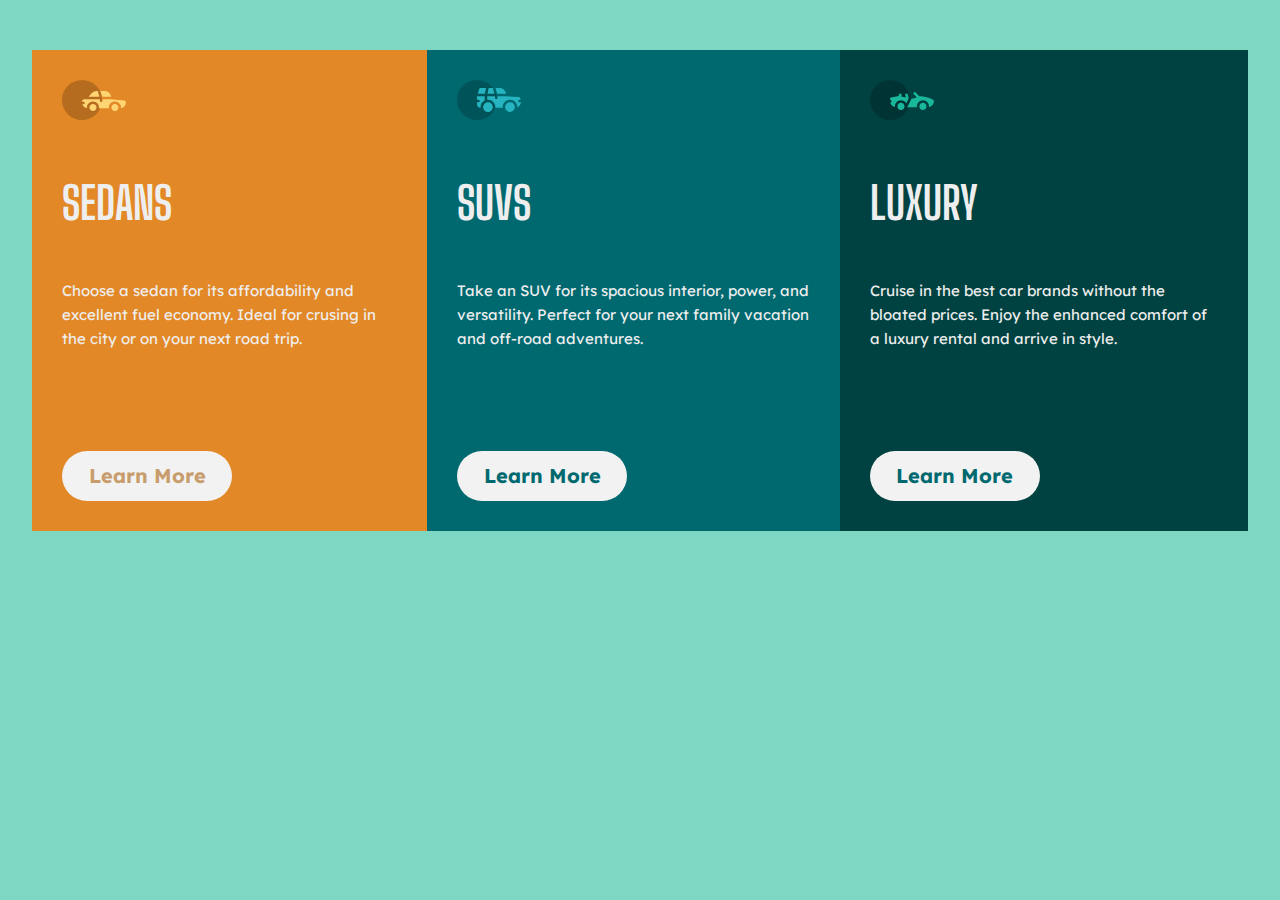
<file: index.html>
<!DOCTYPE html>
<html lang="en">
<head>
  <meta charset="UTF-8">
  <meta http-equiv="X-UA-Compatible" content="IE=edge">
  <meta name="viewport" content="width=device-width, initial-scale=1.0">
  <link rel="stylesheet" href="flex-style.css">
  <title>Flexbox card design</title>
</head>
<body>
  <div class="card-container flex">

      <section class="sedans flex-cards">

        <div class="header"><img src="images/icon-sedans.svg" alt="icon-sedans"></div>
        <div class="main">
          <section class="car-name"><h2>SEDANS</h2></section>
          <section class="car-info">
            <p>Choose a sedan for its affordability and excellent fuel economy. Ideal for crusing in the city or on your next road trip.</p>
          </section>
        </div>
        <div class="footer">
          <a id="red" href="grid.html">Learn More</a>
        </div>

      </section>

      <section class="suvs flex-cards">

        <div class="header"><img src="images/icon-suvs.svg" alt="icon-suvs"></div>
        <div class="main">
          <section class="car-name"><h2>SUVS</h2></section>
          <section class="car-info">
            <p>Take an SUV for its spacious interior, power, and versatility. Perfect for your next family vacation and off-road adventures.</p>
          </section>
        </div>
        <div class="footer">
          <a href="grid.html">Learn More</a>
        </div>

      </section>

      <section class="luxury flex-cards">
        <div class="header"><img src="images/icon-luxury.svg" alt="icon-luxury"></div>
        <div class="main">
          <section class="car-name"><h2>LUXURY</h2></section>
          <section class="car-info">
            <p>Cruise in the best car brands without the bloated prices. Enjoy the enhanced comfort of a luxury rental and arrive in style.</p>
          </section>
        </div>
        <div class="footer">
          <a href="grid.html">Learn More</a>
        </div>
      </section>
      
    </div>
</body>
</html>
</file>
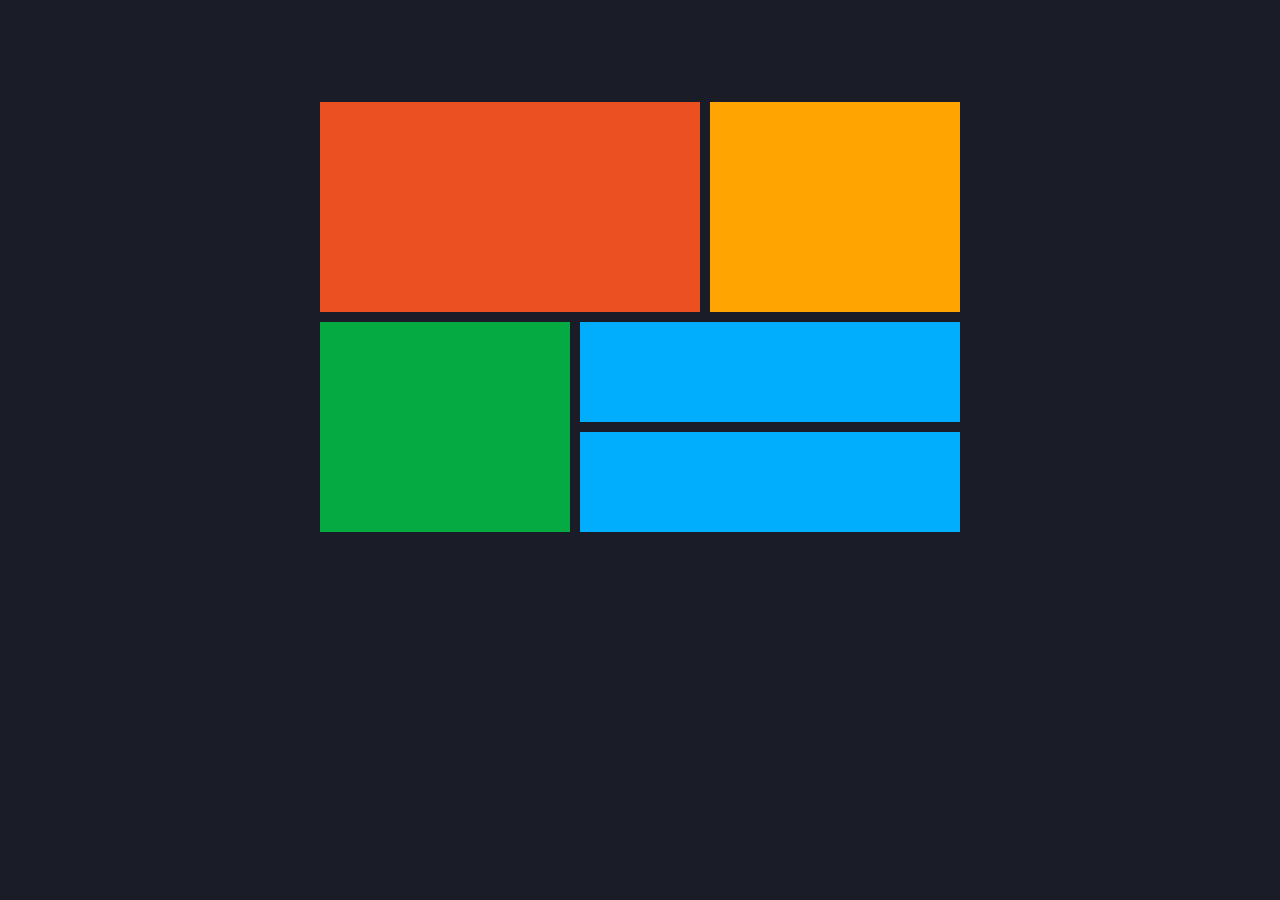
<file: grid.html>
<!DOCTYPE html>
<html lang="en">
<head>
  <meta charset="UTF-8">
  <meta http-equiv="X-UA-Compatible" content="IE=edge">
  <meta name="viewport" content="width=device-width, initial-scale=1.0">
  <link rel="stylesheet" href="grid-style.css">
  <title>Grid</title>
</head>
<body>

  <div class="box-container">
    <div id="box">    
      <section class="grid-container">
        <div class="grid-item1"></div>
        <div class="grid-item2"></div>
        <div class="grid-item3"></div>
        <div class="grid-item4"></div>
        <div class="grid-item5"></div>
      </section>   
     </div>
  </div>
  
</body>
</html>
</file>
<file: flex-style.css>
@import url('https://fonts.googleapis.com/css2?family=Lexend+Deca:wght@200&display=swap');
@import url('https://fonts.googleapis.com/css2?family=Big+Shoulders+Display:wght@100&family=Lexend+Deca:wght@200&display=swap');

:root {
  --bg-color1:  hsl(31, 77%, 52%);
  --bg-color2:  hsl(184, 100%, 22%);
  --bg-color3: hsl(179, 100%, 13%);
}
* {
  margin: 0;
  padding: 0;
  box-sizing: border-box;
}
body {
  color: #eee;
  line-height: 1.6;
  background-color: #7ed7c3;
  font-size: 15px;
}
main {
  width: 100%;
  height: 800px;
  border: 1px solid black;
}
h2 {
  font-family: 'Big Shoulders Display';
  font-weight: 700;
  font-size: 45px;
}
p {
  font-family: 'Lexend Deca';
  font-weight: 400;

}

/* +-+-+-+-+-+-+-+-+-+-+-+-+-+-+-+-+-+-+-+-+ */
.card-container {
  display: flex;
  flex: 1 1 0;
  width: 95%;
  margin: 50px auto;
}
.flex-cards {
  display: flex;
  flex-direction: column;
  padding: 30px;
  justify-content: space-around;
}
.flex-cards .car-name {
  margin-bottom: 40px;
}
.flex-cards .main {
  margin: 40px 0 100px;
}

.sedans {
  background-color: var(--bg-color1);
}
.suvs {
  background-color: var(--bg-color2);
}
.luxury {
  background-color: var(--bg-color3);
}

.footer>a {
  display: flex;
  text-decoration: none;
  color: var(--bg-color2);
  padding: 15px;
  background-color: hsl(0, 0%, 95%);
  border: none;
  border-radius: 30px;
  height: 50px;
  width: 170px;
  justify-content: center;
  align-items: center;
  font-family: 'Lexend Deca';
  font-size: 20px;
  font-weight: bold;
}
.sedans #red:hover {
  background-color: var(--bg-color1);
  color: hsl(0, 0%, 95%);
  border: 1px solid hsl(0, 0%, 95%);
}
.suvs a:hover {
  background-color: var(--bg-color2);
  color: hsl(0, 0%, 95%);
  border: 1px solid hsl(0, 0%, 95%);
}
.luxury a:hover {
  background-color: var(--bg-color3);
  color: hsl(0, 0%, 95%);
  border: 1px solid hsl(0, 0%, 95%);
}
.footer>#red {
  color: #c89d6d;
}
</file>
<file: grid-style.css>
* {
  margin: 0;
  padding: 0;
}
body {
  background-color: #1A1C28;
  margin: 8% auto;
}
.box-container {
  
  display: flex;
  justify-content: center;
  align-items: center;
}
#box {
  width: 50%;
}

.grid-container {
  display: grid;
  width: 100%;
  gap: 10px 10px;
  grid-template-columns: auto auto auto auto auto;
  grid-template-rows: 100px 100px 100px 100px;
  grid-template-areas: 
  "orange orange orange yellow yellow"
  "orange orange orange yellow yellow"
  "green green blue1 blue1 blue1"
  "green green blue2 blue2 blue2"
}
.grid-item1 {
  background-color: #EB5020;
  grid-area: orange;
}
.grid-item2 {
  background-color: #FFA401;
  grid-area: yellow;
}
.grid-item3 {
  background-color: #05AA42;
  grid-area: green;
}
.grid-item4, .grid-item5 {
  background-color: #01AEFD;
}
.grid-item4 {
  grid-area: blue1
}
.grid-item5 {
  grid-area: blue2
}
</file>
